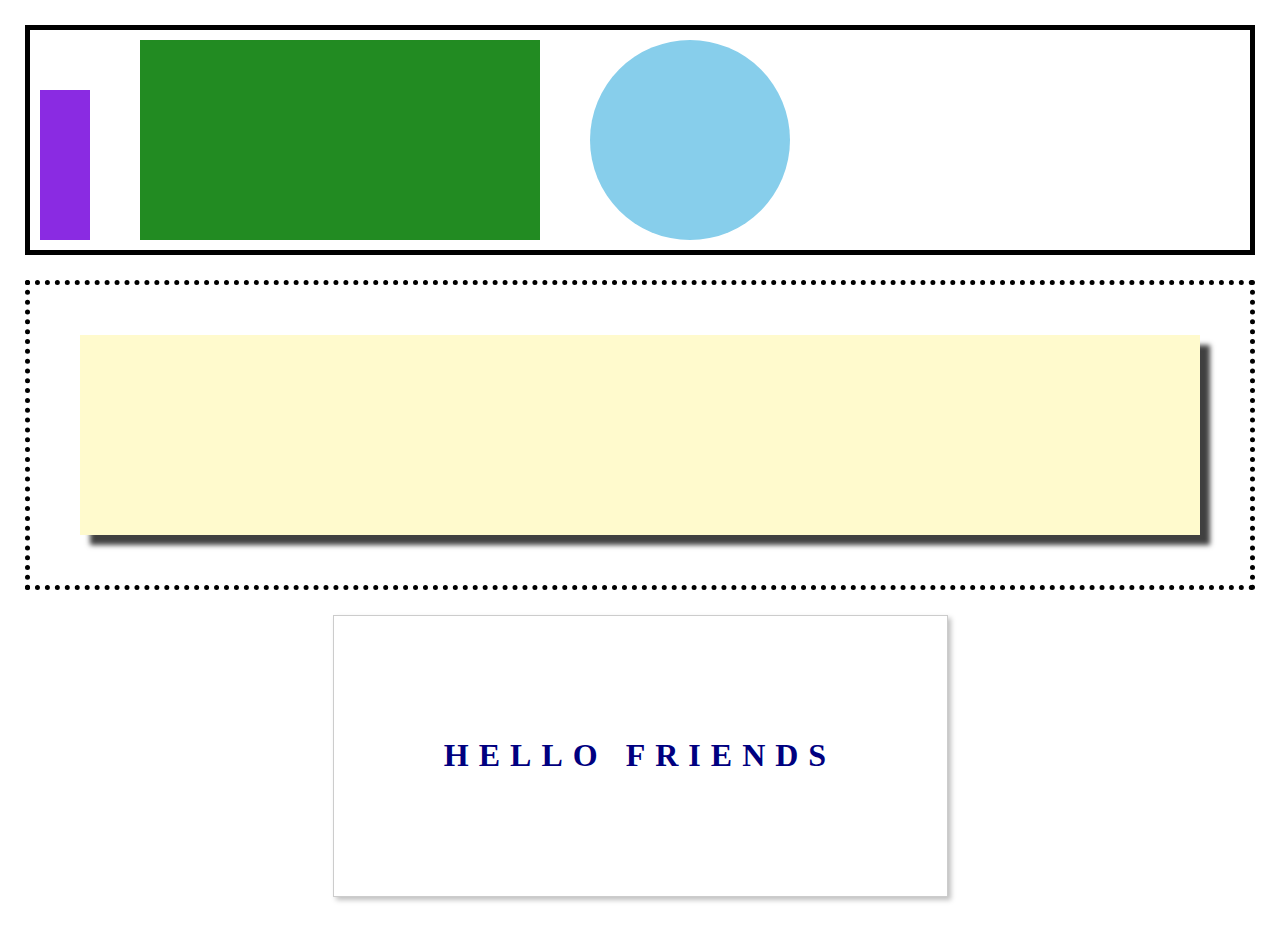
<file: drill-2/index.html>
<!DOCTYPE html>
<html>
  <head>
    <title> Second </title>
    <link rel="stylesheet" href="index.css" />
  </head>

  <body>

    <div class="container-one">
      <div class="square-one"></div>
      <div class="square-two"></div>
      <div class="circle-one"></div>
    </div>

    <div class="container-two">
        <div class="box-shadow"></div>
    </div>

    <div class="container-three">
      <h1>HELLO FRIENDS</h1>
    </div>

  </body>
</html>
</file>
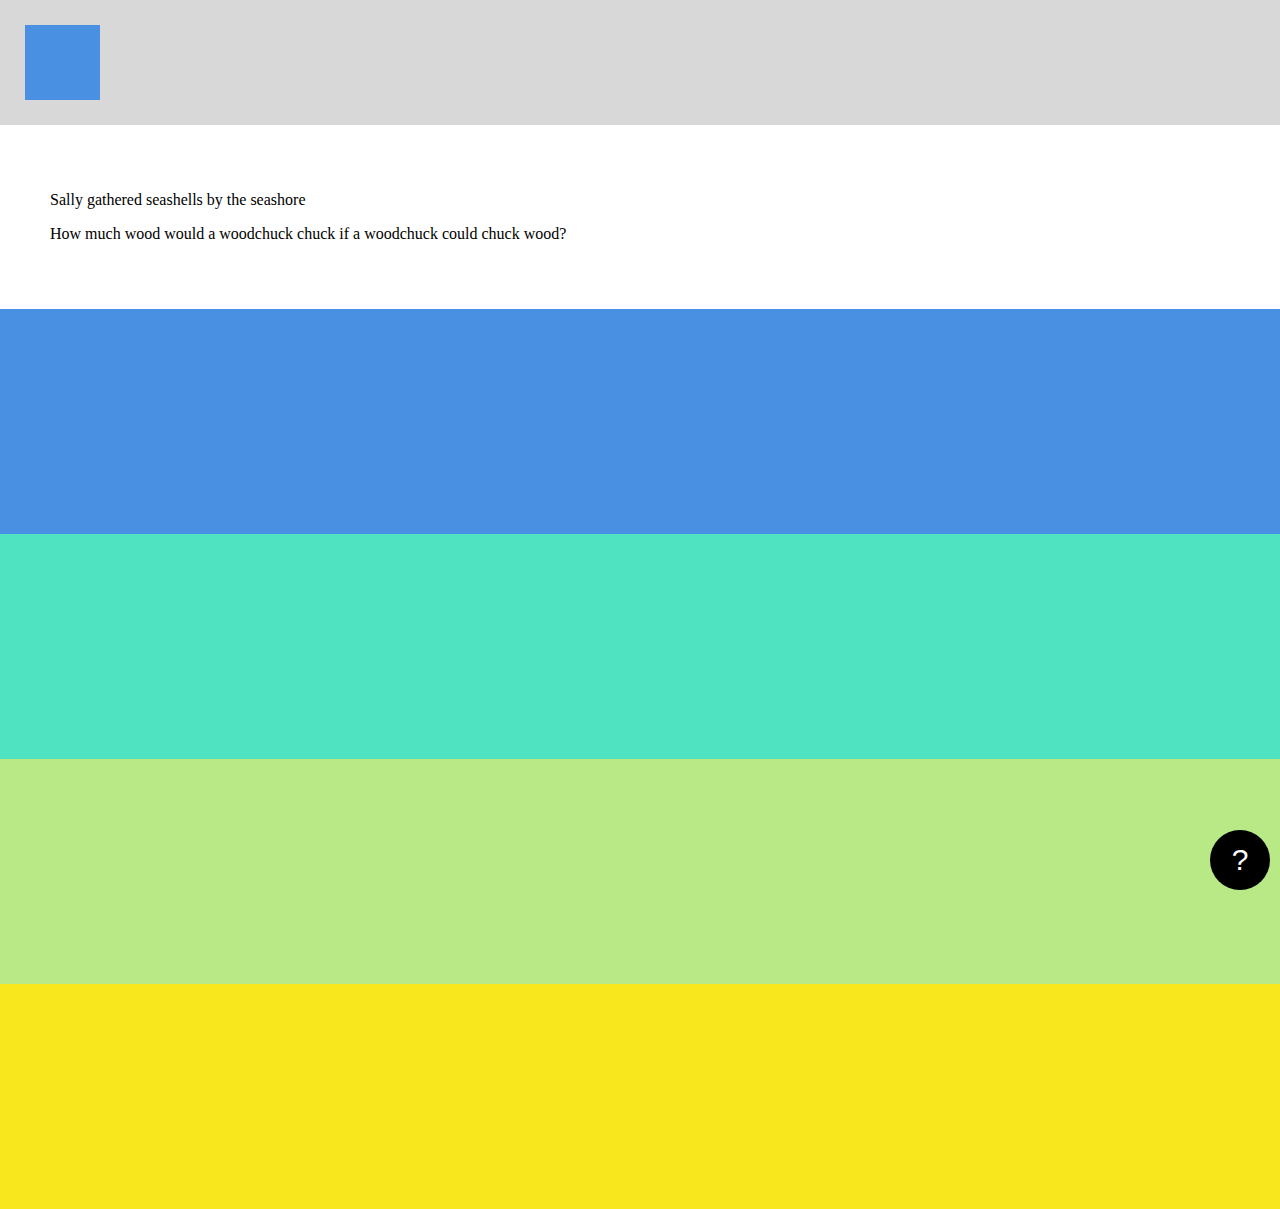
<file: drill-3/index.html>
<!DOCTYPE html>
<html>
  <head>
    <title> Third </title>
    <link rel="stylesheet" href="index.css" />
  </head>

  <body>
    <header>
      <div class="square"></div>
    </header>

    <article class="row-big row-2">
        <p>Sally gathered seashells by the seashore</p>
        
        <p>How much wood would a woodchuck chuck if a woodchuck could chuck wood?</p>
    </article>

    <div class="stripe stripe-1"></div>
    <div class="stripe stripe-2"></div>
    <div class="stripe stripe-3"></div>
    <div class="stripe stripe-4"></div>

    <div class="question-container">
      <button>?</button>
    </div>
  </body>
</html>
</file>
<file: drill-2/index.css>
body {
  margin: 0;
  padding: 25px;
}

.container-one {
  border: 5px solid black;
  padding: 10px;
  display: flex;
  align-items: flex-end;
  box-sizing: border-box;
}


.square-one {
  height: 150px;
  width: 50px;
  background-color: blueviolet;
}

.square-two {
  height: 200px;
  width: 400px;
  background-color: forestgreen;
  margin: 0 50px;
}

.circle-one {
  height: 200px;
  width: 200px;
  border-radius: 50%;
  background-color: skyblue;
}

.container-two {
  border: 5px dotted black;
  padding: 50px;
  margin-top: 25px; 
  box-sizing: border-box;
}

.box-shadow {
  width: 100%;
  height: 200px;
  background-color: lemonchiffon;
  box-shadow: 10px 10px 5px 0px rgba(0,0,0,0.75);
}

.container-three {
  width: 50%;
  border: 1px solid #ccc;
  background-color: white;
  padding: 100px;
  box-sizing: border-box ;
  margin: 25px auto; 
  box-shadow: 3px 3px 5px 0px rgba(0,0,0,0.25);
}

.container-three h1 {
  width: 100%;
  text-align: center;
  color: navy;
  letter-spacing: 10px;
}
</file>
<file: drill-3/index.css>
body, html {
  margin: 0;
  padding: 0;
}

article {
  padding: 50px;
}

header {
  background-color: #D8D8D8;
  padding: 25px;
  box-sizing: border-box;
}

.square {
  width: 75px;
  height: 75px;
  background-color: #4A90E2;
}

.stripe {
  height: 25vh;
}

.stripe-1 {
  background-color: #4A90E2;
}

.stripe-2 {
  background-color: #50E3C2;
}

.stripe-3 {
  background-color: #B8E986;
}

.stripe-4 {
  background-color: #F8E71C;
}

.question-container {
  position: fixed;
  right: 10px;
  bottom: 10px;
}

.question-container button {
  height: 60px;
  width: 60px;
  background-color: black;
  color: white;
  border: none;
  border-radius: 50%;
  font-size: 30px;
}
</file>
